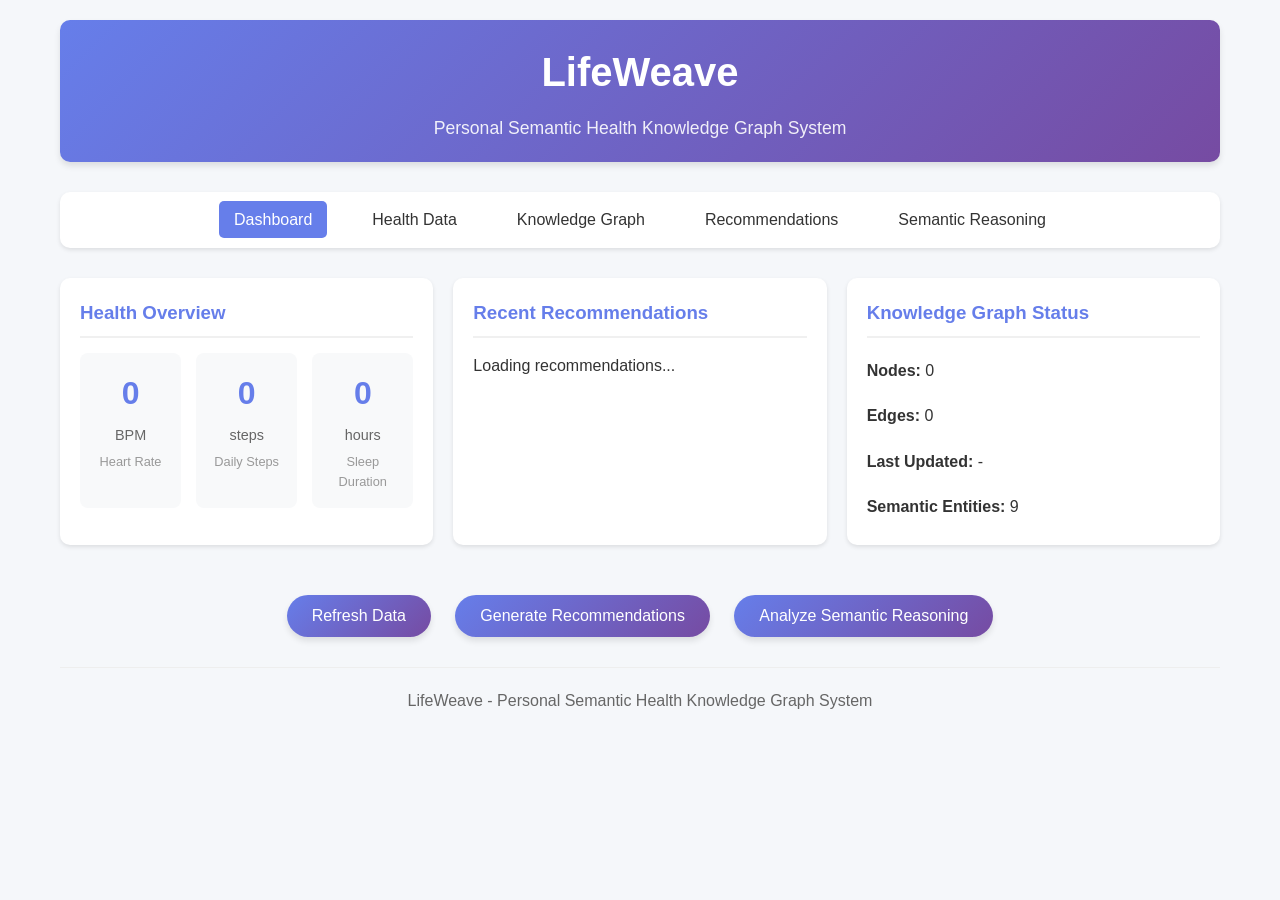
<file: docs/index.html>
<!DOCTYPE html>
<html lang="en">
<head>
    <meta charset="UTF-8">
    <meta name="viewport" content="width=device-width, initial-scale=1.0">
    <title>LifeWeave - Personal Health Knowledge Graph</title>
    <link rel="stylesheet" href="styles.css">
</head>
<body>
    <div class="container">
        <header>
            <h1>LifeWeave</h1>
            <p>Personal Semantic Health Knowledge Graph System</p>
        </header>

        <nav>
            <ul>
                <li><a href="#" onclick="showView('dashboard', event); return false;" class="active">Dashboard</a></li>
                <li><a href="#" onclick="showView('data', event); return false;">Health Data</a></li>
                <li><a href="#" onclick="showView('graph', event); return false;">Knowledge Graph</a></li>
                <li><a href="#" onclick="showView('recommendations', event); return false;">Recommendations</a></li>
                <li><a href="#" onclick="showView('semantic-reasoning', event); return false;">Semantic Reasoning</a></li>
            </ul>
        </nav>

        <main>
            <!-- Dashboard View -->
            <section id="dashboard" class="view active">
                <div class="dashboard-grid">
                    <div class="card">
                        <h3>Health Overview</h3>
                        <div class="metrics">
                            <div class="metric">
                                <span class="value" id="heart-rate-value">0</span>
                                <span class="label">BPM</span>
                                <span class="description">Heart Rate</span>
                            </div>
                            <div class="metric">
                                <span class="value" id="steps-value">0</span>
                                <span class="label">steps</span>
                                <span class="description">Daily Steps</span>
                            </div>
                            <div class="metric">
                                <span class="value" id="sleep-value">0</span>
                                <span class="label">hours</span>
                                <span class="description">Sleep Duration</span>
                            </div>
                        </div>
                    </div>

                    <div class="card">
                        <h3>Recent Recommendations</h3>
                        <div id="recommendations-list" class="recommendations-list">
                            <p>Loading recommendations...</p>
                        </div>
                    </div>

                    <div class="card">
                        <h3>Knowledge Graph Status</h3>
                        <div class="graph-status">
                            <p><strong>Nodes:</strong> <span id="nodes-count">0</span></p>
                            <p><strong>Edges:</strong> <span id="edges-count">0</span></p>
                            <p><strong>Last Updated:</strong> <span id="last-update">-</span></p>
                            <p><strong>Semantic Entities:</strong> <span id="semantic-entities">9</span></p>
                        </div>
                    </div>
                </div>

                <div class="action-buttons">
                    <button id="refresh-btn" onclick="refreshData()">Refresh Data</button>
                    <button id="generate-btn" onclick="generateRecommendations()">Generate Recommendations</button>
                    <button id="analyze-btn" onclick="analyzeSemanticReasoning()">Analyze Semantic Reasoning</button>
                </div>
            </section>

            <!-- Health Data View -->
            <section id="data" class="view">
                <h2>Health Data</h2>
                <div class="data-filters">
                    <select id="data-type-filter">
                        <option value="all">All Data Types</option>
                        <option value="heart_rate">Heart Rate</option>
                        <option value="steps">Steps</option>
                        <option value="sleep">Sleep</option>
                        <option value="hrv">HRV</option>
                        <option value="symptom">Symptoms</option>
                        <option value="intervention">Interventions</option>
                        <option value="context">Context Factors</option>
                    </select>
                    <input type="date" id="date-filter">
                    <button onclick="filterData()">Filter</button>
                </div>
                <div id="data-table-container">
                    <p>Loading health data...</p>
                </div>
            </section>

            <!-- Knowledge Graph View -->
            <section id="graph" class="view">
                <h2>Knowledge Graph Visualization</h2>
                <div id="graph-container">
                    <p>Graph visualization will appear here...</p>
                    <div class="graph-controls">
                        <button onclick="zoomIn()">Zoom In</button>
                        <button onclick="zoomOut()">Zoom Out</button>
                        <button onclick="resetView()">Reset View</button>
                    </div>
                </div>
            </section>

            <!-- Recommendations View -->
            <section id="recommendations" class="view">
                <h2>AI-Powered Recommendations</h2>
                <div id="recommendations-container">
                    <p>Loading recommendations...</p>
                </div>
            </section>

            <!-- Semantic Reasoning View -->
            <section id="semantic-reasoning" class="view">
                <h2>Semantic Reasoning Analysis</h2>
                <div class="card">
                    <h3>Belief Systems</h3>
                    <div id="beliefs-container">
                        <p>Loading belief systems...</p>
                    </div>
                </div>
                <div class="card">
                    <h3>Temporal Patterns</h3>
                    <div id="temporal-patterns-container">
                        <p>Loading temporal patterns...</p>
                    </div>
                </div>
                <div class="card">
                    <h3>Hypotheses</h3>
                    <div id="hypotheses-container">
                        <p>Loading hypotheses...</p>
                    </div>
                </div>
                <div class="card">
                    <h3>Narrative Elements</h3>
                    <div id="narrative-elements-container">
                        <p>Loading narrative elements...</p>
                    </div>
                </div>
            </section>
        </main>

        <footer>
            <p>LifeWeave - Personal Semantic Health Knowledge Graph System</p>
        </footer>
    </div>

    <script src="script.js"></script>
</body>
</html>
</file>
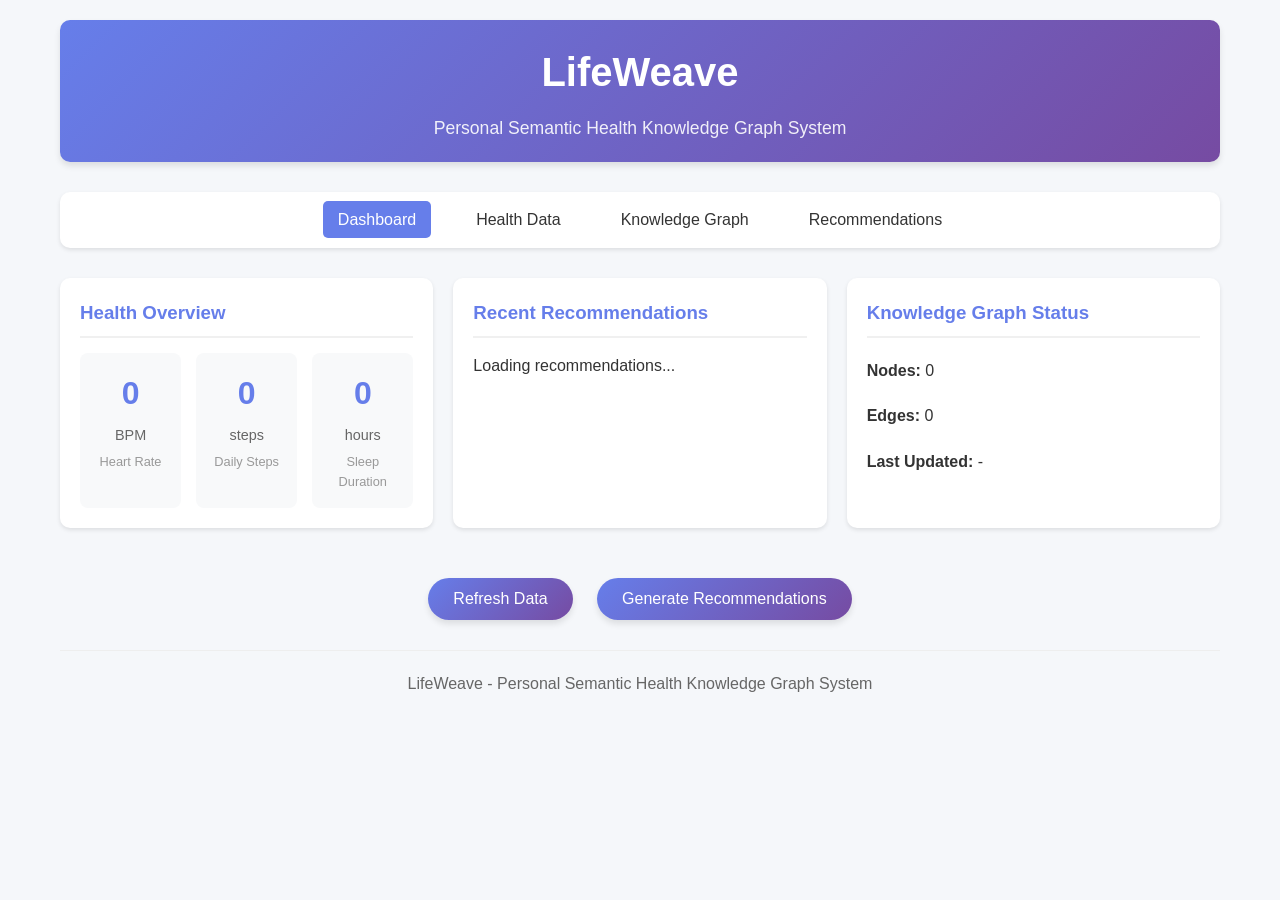
<file: webui/index.html>
<!DOCTYPE html>
<html lang="en">
<head>
    <meta charset="UTF-8">
    <meta name="viewport" content="width=device-width, initial-scale=1.0">
    <title>LifeWeave - Personal Health Knowledge Graph</title>
    <link rel="stylesheet" href="styles.css">
</head>
<body>
    <div class="container">
        <header>
            <h1>LifeWeave</h1>
            <p>Personal Semantic Health Knowledge Graph System</p>
        </header>

        <nav>
            <ul>
                <li><a href="#dashboard" class="active">Dashboard</a></li>
                <li><a href="#data">Health Data</a></li>
                <li><a href="#graph">Knowledge Graph</a></li>
                <li><a href="#recommendations">Recommendations</a></li>
            </ul>
        </nav>

        <main>
            <!-- Dashboard View -->
            <section id="dashboard" class="view active">
                <div class="dashboard-grid">
                    <div class="card">
                        <h3>Health Overview</h3>
                        <div class="metrics">
                            <div class="metric">
                                <span class="value" id="heart-rate-value">0</span>
                                <span class="label">BPM</span>
                                <span class="description">Heart Rate</span>
                            </div>
                            <div class="metric">
                                <span class="value" id="steps-value">0</span>
                                <span class="label">steps</span>
                                <span class="description">Daily Steps</span>
                            </div>
                            <div class="metric">
                                <span class="value" id="sleep-value">0</span>
                                <span class="label">hours</span>
                                <span class="description">Sleep Duration</span>
                            </div>
                        </div>
                    </div>

                    <div class="card">
                        <h3>Recent Recommendations</h3>
                        <div id="recommendations-list" class="recommendations-list">
                            <p>Loading recommendations...</p>
                        </div>
                    </div>

                    <div class="card">
                        <h3>Knowledge Graph Status</h3>
                        <div class="graph-status">
                            <p><strong>Nodes:</strong> <span id="nodes-count">0</span></p>
                            <p><strong>Edges:</strong> <span id="edges-count">0</span></p>
                            <p><strong>Last Updated:</strong> <span id="last-update">-</span></p>
                        </div>
                    </div>
                </div>

                <div class="action-buttons">
                    <button id="refresh-btn" onclick="refreshData()">Refresh Data</button>
                    <button id="generate-btn" onclick="generateRecommendations()">Generate Recommendations</button>
                </div>
            </section>

            <!-- Health Data View -->
            <section id="data" class="view">
                <h2>Health Data</h2>
                <div class="data-filters">
                    <select id="data-type-filter">
                        <option value="all">All Data Types</option>
                        <option value="heart_rate">Heart Rate</option>
                        <option value="steps">Steps</option>
                        <option value="sleep">Sleep</option>
                        <option value="hrv">HRV</option>
                    </select>
                    <input type="date" id="date-filter">
                    <button onclick="filterData()">Filter</button>
                </div>
                <div id="data-table-container">
                    <p>Loading health data...</p>
                </div>
            </section>

            <!-- Knowledge Graph View -->
            <section id="graph" class="view">
                <h2>Knowledge Graph Visualization</h2>
                <div id="graph-container">
                    <p>Graph visualization will appear here...</p>
                    <div class="graph-controls">
                        <button onclick="zoomIn()">Zoom In</button>
                        <button onclick="zoomOut()">Zoom Out</button>
                        <button onclick="resetView()">Reset View</button>
                    </div>
                </div>
            </section>

            <!-- Recommendations View -->
            <section id="recommendations" class="view">
                <h2>AI-Powered Recommendations</h2>
                <div id="recommendations-container">
                    <p>Loading recommendations...</p>
                </div>
            </section>
        </main>

        <footer>
            <p>LifeWeave - Personal Semantic Health Knowledge Graph System</p>
        </footer>
    </div>

    <script src="script.js"></script>
</body>
</html>
</file>
<file: docs/styles.css>
/* Global Styles */
* {
    margin: 0;
    padding: 0;
    box-sizing: border-box;
}

body {
    font-family: 'Segoe UI', Tahoma, Geneva, Verdana, sans-serif;
    background-color: #f5f7fa;
    color: #333;
    line-height: 1.6;
}

.container {
    max-width: 1200px;
    margin: 0 auto;
    padding: 20px;
}

/* Header Styles */
header {
    text-align: center;
    margin-bottom: 30px;
    padding: 20px;
    background: linear-gradient(135deg, #667eea 0%, #764ba2 100%);
    color: white;
    border-radius: 10px;
    box-shadow: 0 4px 6px rgba(0, 0, 0, 0.1);
}

header h1 {
    font-size: 2.5em;
    margin-bottom: 10px;
}

header p {
    font-size: 1.1em;
    opacity: 0.9;
}

/* Navigation Styles */
nav {
    margin-bottom: 30px;
    background: white;
    padding: 15px;
    border-radius: 10px;
    box-shadow: 0 2px 4px rgba(0, 0, 0, 0.1);
}

nav ul {
    display: flex;
    justify-content: center;
    list-style: none;
    flex-wrap: wrap;
}

nav li {
    margin: 0 15px;
}

nav a {
    text-decoration: none;
    color: #333;
    padding: 10px 15px;
    border-radius: 5px;
    transition: all 0.3s ease;
}

nav a:hover, nav a.active {
    background-color: #667eea;
    color: white;
}

/* Main Content Styles */
main {
    margin-bottom: 30px;
}

.view {
    display: none;
    animation: fadeIn 0.5s ease-in;
}

.view.active {
    display: block;
}

@keyframes fadeIn {
    from { opacity: 0; transform: translateY(10px); }
    to { opacity: 1; transform: translateY(0); }
}

/* Card Styles */
.card {
    background: white;
    padding: 20px;
    margin-bottom: 20px;
    border-radius: 10px;
    box-shadow: 0 2px 4px rgba(0, 0, 0, 0.1);
}

.card h3 {
    margin-bottom: 15px;
    color: #667eea;
    border-bottom: 2px solid #f0f0f0;
    padding-bottom: 8px;
}

/* Dashboard Grid */
.dashboard-grid {
    display: grid;
    grid-template-columns: repeat(auto-fit, minmax(300px, 1fr));
    gap: 20px;
    margin-bottom: 30px;
}

.metrics {
    display: grid;
    grid-template-columns: repeat(3, 1fr);
    gap: 15px;
}

.metric {
    text-align: center;
    padding: 15px;
    background: #f8f9fa;
    border-radius: 8px;
    transition: transform 0.3s ease;
}

.metric:hover {
    transform: translateY(-5px);
    box-shadow: 0 4px 8px rgba(0, 0, 0, 0.1);
}

.metric .value {
    display: block;
    font-size: 2em;
    font-weight: bold;
    color: #667eea;
    margin-bottom: 5px;
}

.metric .label {
    display: block;
    font-size: 0.9em;
    color: #666;
    margin-bottom: 5px;
}

.metric .description {
    display: block;
    font-size: 0.8em;
    color: #999;
}

/* Action Buttons */
.action-buttons {
    text-align: center;
    margin: 30px 0;
}

.action-buttons button {
    background: linear-gradient(135deg, #667eea 0%, #764ba2 100%);
    color: white;
    border: none;
    padding: 12px 25px;
    margin: 0 10px;
    border-radius: 25px;
    cursor: pointer;
    font-size: 1em;
    transition: all 0.3s ease;
    box-shadow: 0 4px 6px rgba(0, 0, 0, 0.1);
}

.action-buttons button:hover {
    transform: translateY(-2px);
    box-shadow: 0 6px 8px rgba(0, 0, 0, 0.15);
}

/* Data Filters */
.data-filters {
    margin-bottom: 20px;
    padding: 15px;
    background: white;
    border-radius: 10px;
    box-shadow: 0 2px 4px rgba(0, 0, 0, 0.1);
    display: flex;
    gap: 10px;
    flex-wrap: wrap;
}

.data-filters select, .data-filters input {
    padding: 8px 12px;
    border: 1px solid #ddd;
    border-radius: 5px;
    font-size: 1em;
}

.data-filters button {
    background: #667eea;
    color: white;
    border: none;
    padding: 8px 15px;
    border-radius: 5px;
    cursor: pointer;
    transition: background 0.3s ease;
}

.data-filters button:hover {
    background: #5a6fd8;
}

/* Recommendations List */
.recommendations-list {
    max-height: 300px;
    overflow-y: auto;
}

.recommendation-item {
    padding: 12px;
    margin-bottom: 10px;
    background: #f8f9fa;
    border-radius: 5px;
    border-left: 4px solid #667eea;
}

/* Graph Container */
#graph-container {
    background: white;
    padding: 20px;
    border-radius: 10px;
    box-shadow: 0 2px 4px rgba(0, 0, 0, 0.1);
    min-height: 400px;
    display: flex;
    align-items: center;
    justify-content: center;
}

.graph-controls {
    margin-top: 15px;
    text-align: center;
}

.graph-controls button {
    background: #667eea;
    color: white;
    border: none;
    padding: 8px 15px;
    margin: 0 5px;
    border-radius: 5px;
    cursor: pointer;
    transition: background 0.3s ease;
}

.graph-controls button:hover {
    background: #5a6fd8;
}

/* Footer */
footer {
    text-align: center;
    padding: 20px;
    color: #666;
    border-top: 1px solid #eee;
    margin-top: 20px;
}

/* Responsive Design */
@media (max-width: 768px) {
    .container {
        padding: 10px;
    }
    
    header h1 {
        font-size: 2em;
    }
    
    nav ul {
        flex-direction: column;
        align-items: center;
    }
    
    nav li {
        margin: 5px 0;
    }
    
    .dashboard-grid {
        grid-template-columns: 1fr;
    }
    
    .metrics {
        grid-template-columns: 1fr;
    }
    
    .action-buttons button {
        display: block;
        width: 80%;
        margin: 10px auto;
    }
    
    .data-filters {
        flex-direction: column;
        align-items: center;
    }
    
    .data-filters button {
        width: 100%;
        max-width: 200px;
    }
}

/* Status Indicators */
.graph-status {
    display: flex;
    flex-direction: column;
    gap: 10px;
}

.graph-status p {
    margin: 5px 0;
}

/* Loading Animation */
.loading {
    text-align: center;
    padding: 20px;
}

.loading::after {
    content: "Loading...";
    animation: dots 1.5s infinite;
}

@keyframes dots {
    0%, 20% { content: "."; }
    40% { content: ".."; }
    60%, 100% { content: "..."; }
}
</file>
<file: webui/styles.css>
/* Global Styles */
* {
    margin: 0;
    padding: 0;
    box-sizing: border-box;
}

body {
    font-family: 'Segoe UI', Tahoma, Geneva, Verdana, sans-serif;
    background-color: #f5f7fa;
    color: #333;
    line-height: 1.6;
}

.container {
    max-width: 1200px;
    margin: 0 auto;
    padding: 20px;
}

/* Header Styles */
header {
    text-align: center;
    margin-bottom: 30px;
    padding: 20px;
    background: linear-gradient(135deg, #667eea 0%, #764ba2 100%);
    color: white;
    border-radius: 10px;
    box-shadow: 0 4px 6px rgba(0, 0, 0, 0.1);
}

header h1 {
    font-size: 2.5em;
    margin-bottom: 10px;
}

header p {
    font-size: 1.1em;
    opacity: 0.9;
}

/* Navigation Styles */
nav {
    margin-bottom: 30px;
    background: white;
    padding: 15px;
    border-radius: 10px;
    box-shadow: 0 2px 4px rgba(0, 0, 0, 0.1);
}

nav ul {
    display: flex;
    justify-content: center;
    list-style: none;
    flex-wrap: wrap;
}

nav li {
    margin: 0 15px;
}

nav a {
    text-decoration: none;
    color: #333;
    padding: 10px 15px;
    border-radius: 5px;
    transition: all 0.3s ease;
}

nav a:hover, nav a.active {
    background-color: #667eea;
    color: white;
}

/* Main Content Styles */
main {
    margin-bottom: 30px;
}

.view {
    display: none;
    animation: fadeIn 0.5s ease-in;
}

.view.active {
    display: block;
}

@keyframes fadeIn {
    from { opacity: 0; transform: translateY(10px); }
    to { opacity: 1; transform: translateY(0); }
}

/* Card Styles */
.card {
    background: white;
    padding: 20px;
    margin-bottom: 20px;
    border-radius: 10px;
    box-shadow: 0 2px 4px rgba(0, 0, 0, 0.1);
}

.card h3 {
    margin-bottom: 15px;
    color: #667eea;
    border-bottom: 2px solid #f0f0f0;
    padding-bottom: 8px;
}

/* Dashboard Grid */
.dashboard-grid {
    display: grid;
    grid-template-columns: repeat(auto-fit, minmax(300px, 1fr));
    gap: 20px;
    margin-bottom: 30px;
}

.metrics {
    display: grid;
    grid-template-columns: repeat(3, 1fr);
    gap: 15px;
}

.metric {
    text-align: center;
    padding: 15px;
    background: #f8f9fa;
    border-radius: 8px;
    transition: transform 0.3s ease;
}

.metric:hover {
    transform: translateY(-5px);
    box-shadow: 0 4px 8px rgba(0, 0, 0, 0.1);
}

.metric .value {
    display: block;
    font-size: 2em;
    font-weight: bold;
    color: #667eea;
    margin-bottom: 5px;
}

.metric .label {
    display: block;
    font-size: 0.9em;
    color: #666;
    margin-bottom: 5px;
}

.metric .description {
    display: block;
    font-size: 0.8em;
    color: #999;
}

/* Action Buttons */
.action-buttons {
    text-align: center;
    margin: 30px 0;
}

.action-buttons button {
    background: linear-gradient(135deg, #667eea 0%, #764ba2 100%);
    color: white;
    border: none;
    padding: 12px 25px;
    margin: 0 10px;
    border-radius: 25px;
    cursor: pointer;
    font-size: 1em;
    transition: all 0.3s ease;
    box-shadow: 0 4px 6px rgba(0, 0, 0, 0.1);
}

.action-buttons button:hover {
    transform: translateY(-2px);
    box-shadow: 0 6px 8px rgba(0, 0, 0, 0.15);
}

/* Data Filters */
.data-filters {
    margin-bottom: 20px;
    padding: 15px;
    background: white;
    border-radius: 10px;
    box-shadow: 0 2px 4px rgba(0, 0, 0, 0.1);
    display: flex;
    gap: 10px;
    flex-wrap: wrap;
}

.data-filters select, .data-filters input {
    padding: 8px 12px;
    border: 1px solid #ddd;
    border-radius: 5px;
    font-size: 1em;
}

.data-filters button {
    background: #667eea;
    color: white;
    border: none;
    padding: 8px 15px;
    border-radius: 5px;
    cursor: pointer;
    transition: background 0.3s ease;
}

.data-filters button:hover {
    background: #5a6fd8;
}

/* Recommendations List */
.recommendations-list {
    max-height: 300px;
    overflow-y: auto;
}

.recommendation-item {
    padding: 12px;
    margin-bottom: 10px;
    background: #f8f9fa;
    border-radius: 5px;
    border-left: 4px solid #667eea;
}

/* Graph Container */
#graph-container {
    background: white;
    padding: 20px;
    border-radius: 10px;
    box-shadow: 0 2px 4px rgba(0, 0, 0, 0.1);
    min-height: 400px;
    display: flex;
    align-items: center;
    justify-content: center;
}

.graph-controls {
    margin-top: 15px;
    text-align: center;
}

.graph-controls button {
    background: #667eea;
    color: white;
    border: none;
    padding: 8px 15px;
    margin: 0 5px;
    border-radius: 5px;
    cursor: pointer;
    transition: background 0.3s ease;
}

.graph-controls button:hover {
    background: #5a6fd8;
}

/* Footer */
footer {
    text-align: center;
    padding: 20px;
    color: #666;
    border-top: 1px solid #eee;
    margin-top: 20px;
}

/* Responsive Design */
@media (max-width: 768px) {
    .container {
        padding: 10px;
    }
    
    header h1 {
        font-size: 2em;
    }
    
    nav ul {
        flex-direction: column;
        align-items: center;
    }
    
    nav li {
        margin: 5px 0;
    }
    
    .dashboard-grid {
        grid-template-columns: 1fr;
    }
    
    .metrics {
        grid-template-columns: 1fr;
    }
    
    .action-buttons button {
        display: block;
        width: 80%;
        margin: 10px auto;
    }
    
    .data-filters {
        flex-direction: column;
        align-items: center;
    }
    
    .data-filters button {
        width: 100%;
        max-width: 200px;
    }
}

/* Status Indicators */
.graph-status {
    display: flex;
    flex-direction: column;
    gap: 10px;
}

.graph-status p {
    margin: 5px 0;
}

/* Loading Animation */
.loading {
    text-align: center;
    padding: 20px;
}

.loading::after {
    content: "Loading...";
    animation: dots 1.5s infinite;
}

@keyframes dots {
    0%, 20% { content: "."; }
    40% { content: ".."; }
    60%, 100% { content: "..."; }
}
</file>
